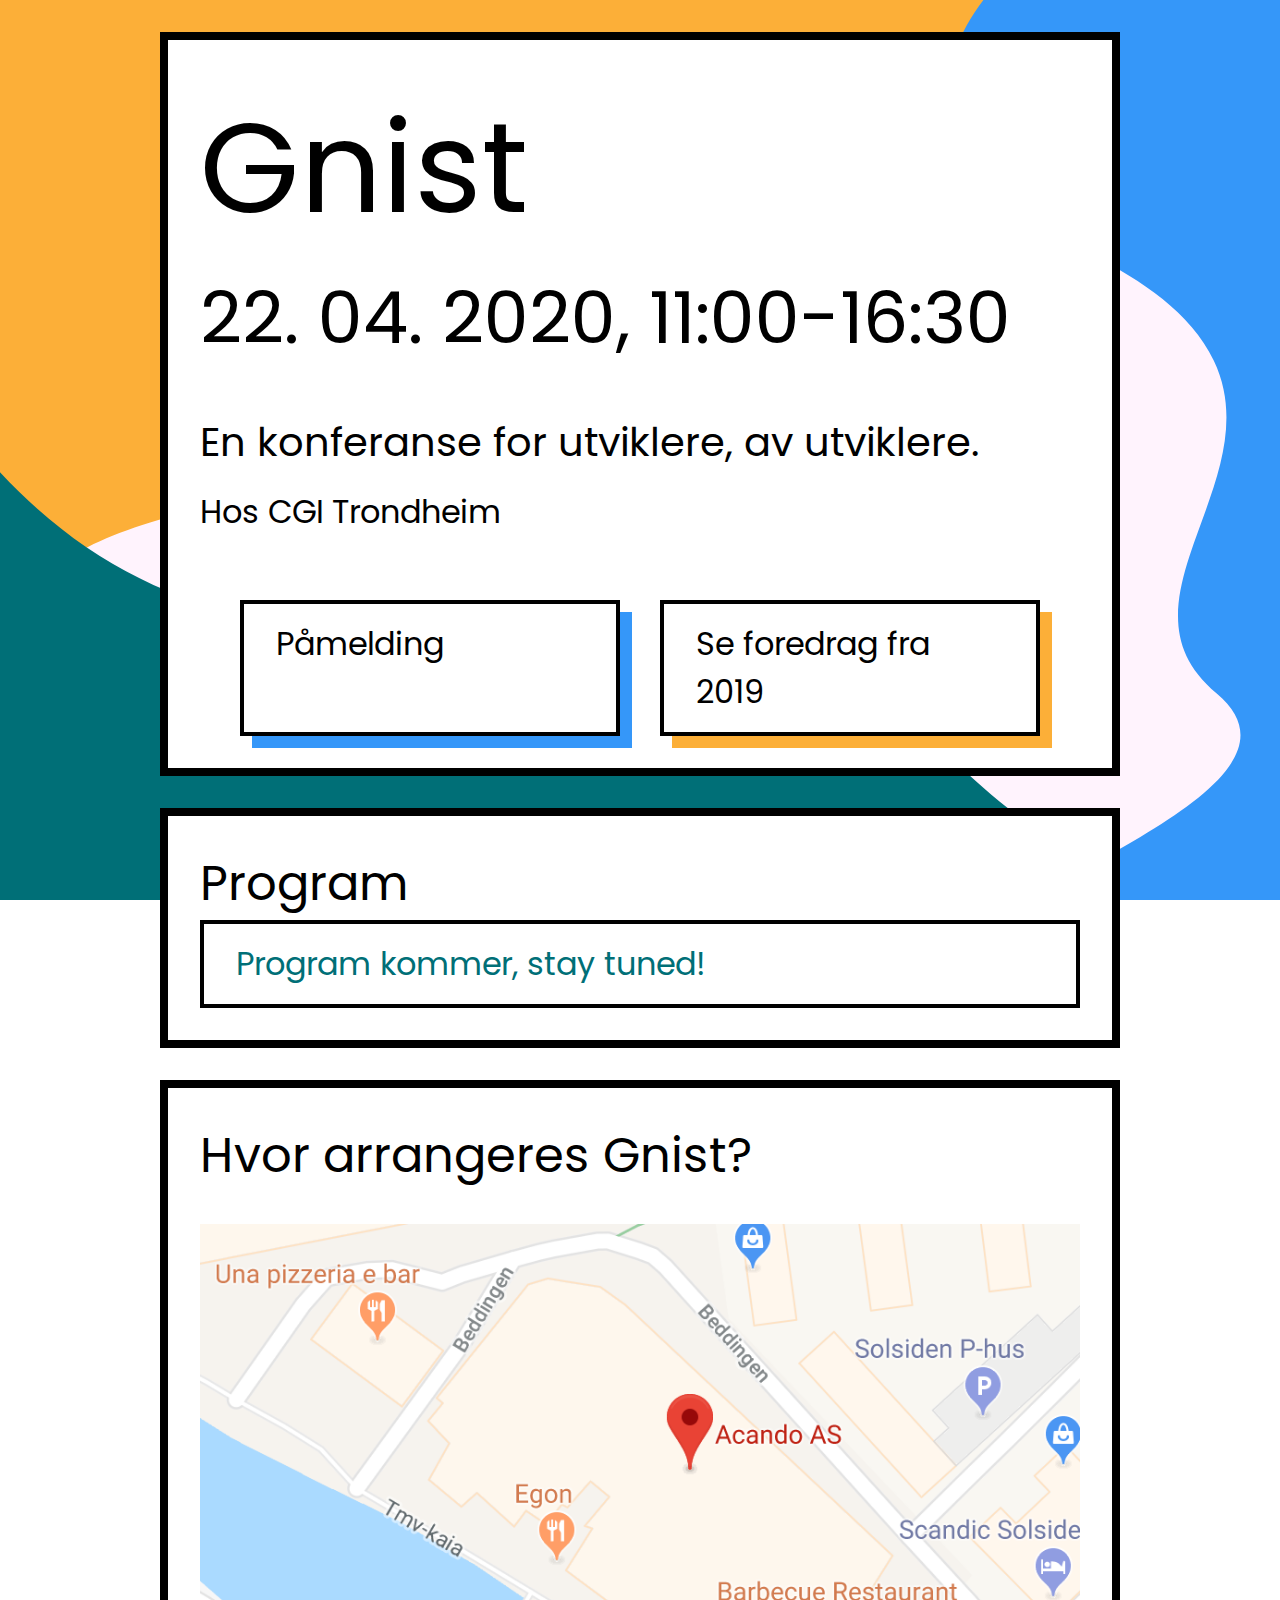
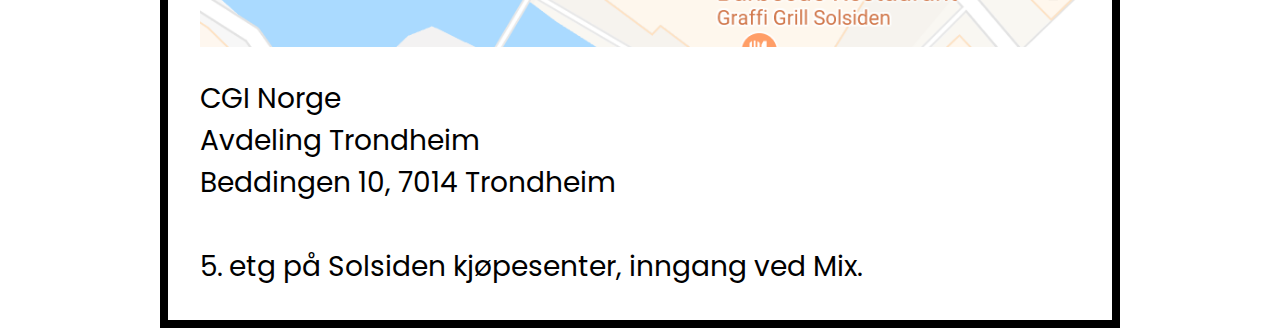
<file: index.html>
<!doctype html>
<html lang="nb">

<head>
    <meta charset="utf-8">
    <title>Gnist 2020</title>
    <meta name="description"
        content="Gnist er en konferanse for utviklere, av utviklere. Gnist 2020 avholdes 22. April 2020.">
    <meta name="viewport" content="width=device-width, initial-scale=1">
    <link rel="stylesheet" href="gnist.css">
    <script src="https://ajax.googleapis.com/ajax/libs/jquery/3.4.1/jquery.min.js"></script>
    <link href="https://fonts.googleapis.com/css?family=Poppins:400,700" rel="stylesheet">
</head>

<body>
    <div class="container">
        <div class="info">
            <span class="title">
                Gnist
            </span>
            <span class="date">
                22. 04. 2020, 11:00-16:30
            </span>

            <span class="tagline">
                En konferanse for utviklere, av utviklere.
            </span>

            <span class="location">
                <a href="#location-info">Hos CGI Trondheim</a>
            </span>

            <div class="buttons">
                <a target="_blank" href="https://cgitrondheim.hoopla.no/sales/gnist2020" class="button gnist-blue" >
                    Påmelding
                </a>
                <a target="_blank"
                   href="https://www.youtube.com/watch?v=3UQ63pt-flk&list=PLB6jI2V7rgYcA51WppeOWJt2XZ_eqpOrW&index=2&t=0s"
                   class="button gnist-orange" >
                    Se foredrag fra 2019
                </a>
            </div>
        </div>

        <div class="info" id="program-info">
            <span class="title">
                Program
            </span>
            <div class="program">
                <span class="program__entry">Program kommer, stay tuned!</span>
                <!--
                <span class="program__entry gnist-blue">Første del</span>
                <span class="program__entry gnist-orange">Andre del</span>
                <span class="program__entry gnist-green">Tredje del</span>
                <span class="program__entry gnist-blue">Fjerde del</span>
                -->
            </div>

        </div>

        <div class="info" id="location-info">
            <span class="title">
                Hvor arrangeres Gnist?
            </span>
            <div class="map">
                <a
                        href="https://www.google.com/maps/place/Acando+AS/@63.4349228,10.4100443,17z/data=!3m1!4b1!4m5!3m4!1s0x466d31de1cd1ddd9:0x6e1eb8973a77368f!8m2!3d63.4349228!4d10.412233"
                        target="_blank"
                ><img src="map.png" alt="Kart til CGI"
                /></a>
            </div>
            <span class="location">
                CGI Norge <br />
                Avdeling Trondheim <br />
                Beddingen 10, 7014 Trondheim <br />
                <br />
                5. etg på Solsiden kjøpesenter, inngang ved Mix.
            </span>
        </div>

    </div>
</body>
</html>
</file>
<file: gnist.css>
body {
  margin: 0;
  padding: 0;
  display: flex;
  align-items: center;
  justify-content: center;
  background-image: url("bg.svg");
  background-repeat: no-repeat;
  background-size: cover;
  background-attachment: fixed;
  min-height: 100vh;
}
@media all and (max-width: 500px) {
  body {
    background-image: url("bg-portrait.svg");
    margin: 1rem;
  }
}

.container {
  box-sizing: border-box;
  display: flex;
  align-items: center;
  justify-content: center;
  flex-direction: column;
}

.info,
.form,
.footer,
.countdown {
  font-family: "Poppins", serif;
  background: #FFFFFF;
  border: 0.5rem solid #000000;
  width: 100%;
  max-width: 55rem;
  height: auto;
  padding: 2rem;
  display: flex;
  align-items: flex-start;
  flex-direction: column;
  margin-top: 2rem;
}
@media all and (max-width: 500px) {
  .info,
.form,
.footer,
.countdown {
    padding: 1rem;
    max-width: 18rem;
  }
}

.info .title {
  font-size: 8rem;
}
@media all and (max-width: 500px) {
  .info .title {
    font-size: 5rem;
  }
}

.info .date {
  font-size: 4.5rem;
}
@media all and (max-width: 500px) {
  .info .date {
    font-size: 2rem;
  }
}

.info .tagline {
  margin-top: 2.5rem;
  font-size: 2.5rem;
}
@media all and (max-width: 500px) {
  .info .tagline {
    font-size: 1.5rem;
  }
}

.info .location {
  margin-top: 1rem;
  font-size: 2rem;
}
@media all and (max-width: 500px) {
  .info .location {
    font-size: 1.25rem;
  }
}

.form {
  margin-top: 1rem;
}
.form .title {
  font-size: 4rem;
  font-size: 1.875rem;
  margin-bottom: 2rem;
}
@media all and (max-width: 500px) {
  .form .title {
    font-size: 1.25rem;
  }
}
.form label {
  font-size: 1.25rem;
}
.form input[type=text] {
  font-family: "Futura", sans-serif;
  font-size: 1.5rem;
  padding: 0.7rem 0.8rem;
  border: 0.4rem solid #000;
  min-width: 25rem;
}
@media all and (max-width: 500px) {
  .form input[type=text] {
    max-width: 15.5rem;
    min-width: 0;
  }
}
.form .email-wrap {
  margin-top: 1.875rem;
}
.form form {
  width: 100%;
}
.form .submit-wrap {
  margin-top: 4rem;
  width: 100%;
  display: flex;
  justify-content: center;
}
@media all and (max-width: 500px) {
  .form .submit-wrap {
    margin-bottom: 1rem;
  }
}

#program-info .title {
  font-size: 3rem;
}
@media all and (max-width: 500px) {
  #program-info .title {
    font-size: 1.5rem;
  }
}
#program-info .program {
  width: 100%;
  display: flex;
  flex-direction: column;
}
#program-info .program__entry {
  -webkit-appearance: none;
  font-size: 2rem;
  padding: 1rem 2rem;
  border: 2px solid #000;
  transition: all 0.4s ease;
}
@media all and (max-width: 500px) {
  #program-info .program__entry {
    font-size: 1.25rem;
  }
}
#program-info .program__entry:nth-child(even) {
  background-color: #006f77;
  color: white;
  border: 4px solid #000;
}
@media all and (max-width: 500px) {
  #program-info .program__entry:nth-child(even) {
    font-size: 1.25rem;
    width: auto;
    margin-top: 1rem;
  }
}
#program-info .program__entry:nth-child(even):hover {
  background-color: white;
  color: #006f77;
}
#program-info .program__entry:nth-child(odd) {
  background-color: white;
  color: #006f77;
  border: 4px solid #000;
}
@media all and (max-width: 500px) {
  #program-info .program__entry:nth-child(odd) {
    font-size: 1.25rem;
    width: auto;
    margin-top: 1rem;
  }
}
#program-info .program__entry:nth-child(odd):hover {
  background-color: #006f77;
  color: white;
}
#program-info .program__entry:hover {
  cursor: pointer;
}

.button {
  width: 35%;
  -webkit-appearance: none;
  font-size: 2rem;
  padding: 1rem 2rem;
}

.gnist-orange {
  border: 4px solid #000;
  transition: all 0.4s ease;
  background-color: #fff;
  -webkit-box-shadow: 12px 12px 0px 0px #fcaf38;
  -moz-box-shadow: 12px 12px 0px 0px #fcaf38;
  box-shadow: 12px 12px 0px 0px #fcaf38;
}
@media all and (max-width: 500px) {
  .gnist-orange {
    font-size: 1.25rem;
    width: auto;
    -webkit-box-shadow: 8px 8px 0px 0px #fcaf38;
    -moz-box-shadow: 8px 8px 0px 0px #fcaf38;
    box-shadow: 8px 8px 0px 0px #fcaf38;
    margin-top: 1rem;
  }
}
.gnist-orange:hover {
  background-color: #fcaf38;
  color: #fff;
  cursor: pointer;
  transform: translate(10px, 5px);
  -webkit-box-shadow: none;
  -moz-box-shadow: none;
  box-shadow: none;
}
.gnist-orange:hover {
  background-color: #fcaf38;
  color: white;
}

.gnist-blue {
  border: 4px solid #000;
  transition: all 0.4s ease;
  background-color: #fff;
  -webkit-box-shadow: 12px 12px 0px 0px #3597f9;
  -moz-box-shadow: 12px 12px 0px 0px #3597f9;
  box-shadow: 12px 12px 0px 0px #3597f9;
}
@media all and (max-width: 500px) {
  .gnist-blue {
    font-size: 1.25rem;
    width: auto;
    -webkit-box-shadow: 8px 8px 0px 0px #3597f9;
    -moz-box-shadow: 8px 8px 0px 0px #3597f9;
    box-shadow: 8px 8px 0px 0px #3597f9;
    margin-top: 1rem;
  }
}
.gnist-blue:hover {
  background-color: #3597f9;
  color: #fff;
  cursor: pointer;
  transform: translate(10px, 5px);
  -webkit-box-shadow: none;
  -moz-box-shadow: none;
  box-shadow: none;
}
.gnist-blue:hover {
  background-color: #3597f9;
  color: white;
}

.gnist-green {
  border: 4px solid #000;
  transition: all 0.4s ease;
  background-color: #fff;
  -webkit-box-shadow: 12px 12px 0px 0px #006f77;
  -moz-box-shadow: 12px 12px 0px 0px #006f77;
  box-shadow: 12px 12px 0px 0px #006f77;
}
@media all and (max-width: 500px) {
  .gnist-green {
    font-size: 1.25rem;
    width: auto;
    -webkit-box-shadow: 8px 8px 0px 0px #006f77;
    -moz-box-shadow: 8px 8px 0px 0px #006f77;
    box-shadow: 8px 8px 0px 0px #006f77;
    margin-top: 1rem;
  }
}
.gnist-green:hover {
  background-color: #006f77;
  color: #fff;
  cursor: pointer;
  transform: translate(10px, 5px);
  -webkit-box-shadow: none;
  -moz-box-shadow: none;
  box-shadow: none;
}
.gnist-green:hover {
  background-color: #006f77;
  color: white;
}

.gnist-pink {
  border: 4px solid #000;
  transition: all 0.4s ease;
  background-color: #fff;
  -webkit-box-shadow: 12px 12px 0px 0px #fff3fd;
  -moz-box-shadow: 12px 12px 0px 0px #fff3fd;
  box-shadow: 12px 12px 0px 0px #fff3fd;
}
@media all and (max-width: 500px) {
  .gnist-pink {
    font-size: 1.25rem;
    width: auto;
    -webkit-box-shadow: 8px 8px 0px 0px #fff3fd;
    -moz-box-shadow: 8px 8px 0px 0px #fff3fd;
    box-shadow: 8px 8px 0px 0px #fff3fd;
    margin-top: 1rem;
  }
}
.gnist-pink:hover {
  background-color: #fff3fd;
  color: #fff;
  cursor: pointer;
  transform: translate(10px, 5px);
  -webkit-box-shadow: none;
  -moz-box-shadow: none;
  box-shadow: none;
}
.gnist-pink:hover {
  background-color: #fff3fd;
  color: white;
}

#location-info .title {
  font-size: 3rem;
  margin-bottom: 2rem;
}
@media all and (max-width: 500px) {
  #location-info .title {
    font-size: 1.5rem;
  }
}
#location-info .map img {
  width: 100%;
}
#location-info .location {
  margin-top: 1.5rem;
  font-size: 1.75rem;
}
@media all and (max-width: 500px) {
  #location-info .location {
    font-size: 1rem;
  }
}

.footer {
  align-items: center;
}
.footer a {
  width: 20%;
}
.footer a img {
  width: 100%;
}

.buttons {
  margin-top: 4rem;
  width: 100%;
  display: flex;
  justify-content: space-evenly;
}
@media all and (max-width: 500px) {
  .buttons {
    flex-direction: column;
    width: auto;
    margin: 2rem auto 1rem;
  }
}

/*
.button {
  width: 35%;
  -webkit-appearance: none;
  font-size: 2rem;
  padding: 1rem 2rem;
  border: 4px solid #000;
  transition: all 0.4s ease;
  background-color: #fff;
  -webkit-box-shadow: 14px 14px 0px 0px #3597F9;
  -moz-box-shadow: 14px 14px 0px 0px #3597F9;
  box-shadow: 14px 14px 0px 0px #3597F9;

  @media all and (max-width: 500px) {
    font-size: 1.25rem;
    width: auto;
    -webkit-box-shadow: 8px 8px 0px 0px #3597F9;
    -moz-box-shadow: 8px 8px 0px 0px #3597F9;
    box-shadow: 8px 8px 0px 0px #3597F9;
    margin-top: 1rem;
  }

  &:hover {
    background-color: #3597F9;
    color: #fff;
    cursor: pointer;
    transform: translate(20px, 10px);
    -webkit-box-shadow: none;
    -moz-box-shadow: none;
    box-shadow: none;
  }

  &.previous {
    @media all and (max-width: 500px) {
      margin-bottom: 2rem;
    }
  }
}*/
a {
  text-decoration: none;
  color: #000;
}
a:visited {
  color: #000;
}

.countdown {
  margin-top: 1rem;
}
.countdown .next-talk {
  font-size: 3rem;
}
@media all and (max-width: 500px) {
  .countdown .next-talk {
    font-size: 1.5rem;
  }
}
.countdown .clock {
  font-size: 7rem;
}
@media all and (max-width: 500px) {
  .countdown .clock {
    font-size: 3.5rem;
  }
}
.countdown .title {
  font-size: 6rem;
}
@media all and (max-width: 500px) {
  .countdown .title {
    font-size: 5rem;
  }
}
.countdown .start-time {
  font-size: 4rem;
}

/*# sourceMappingURL=gnist.css.map */
</file>
